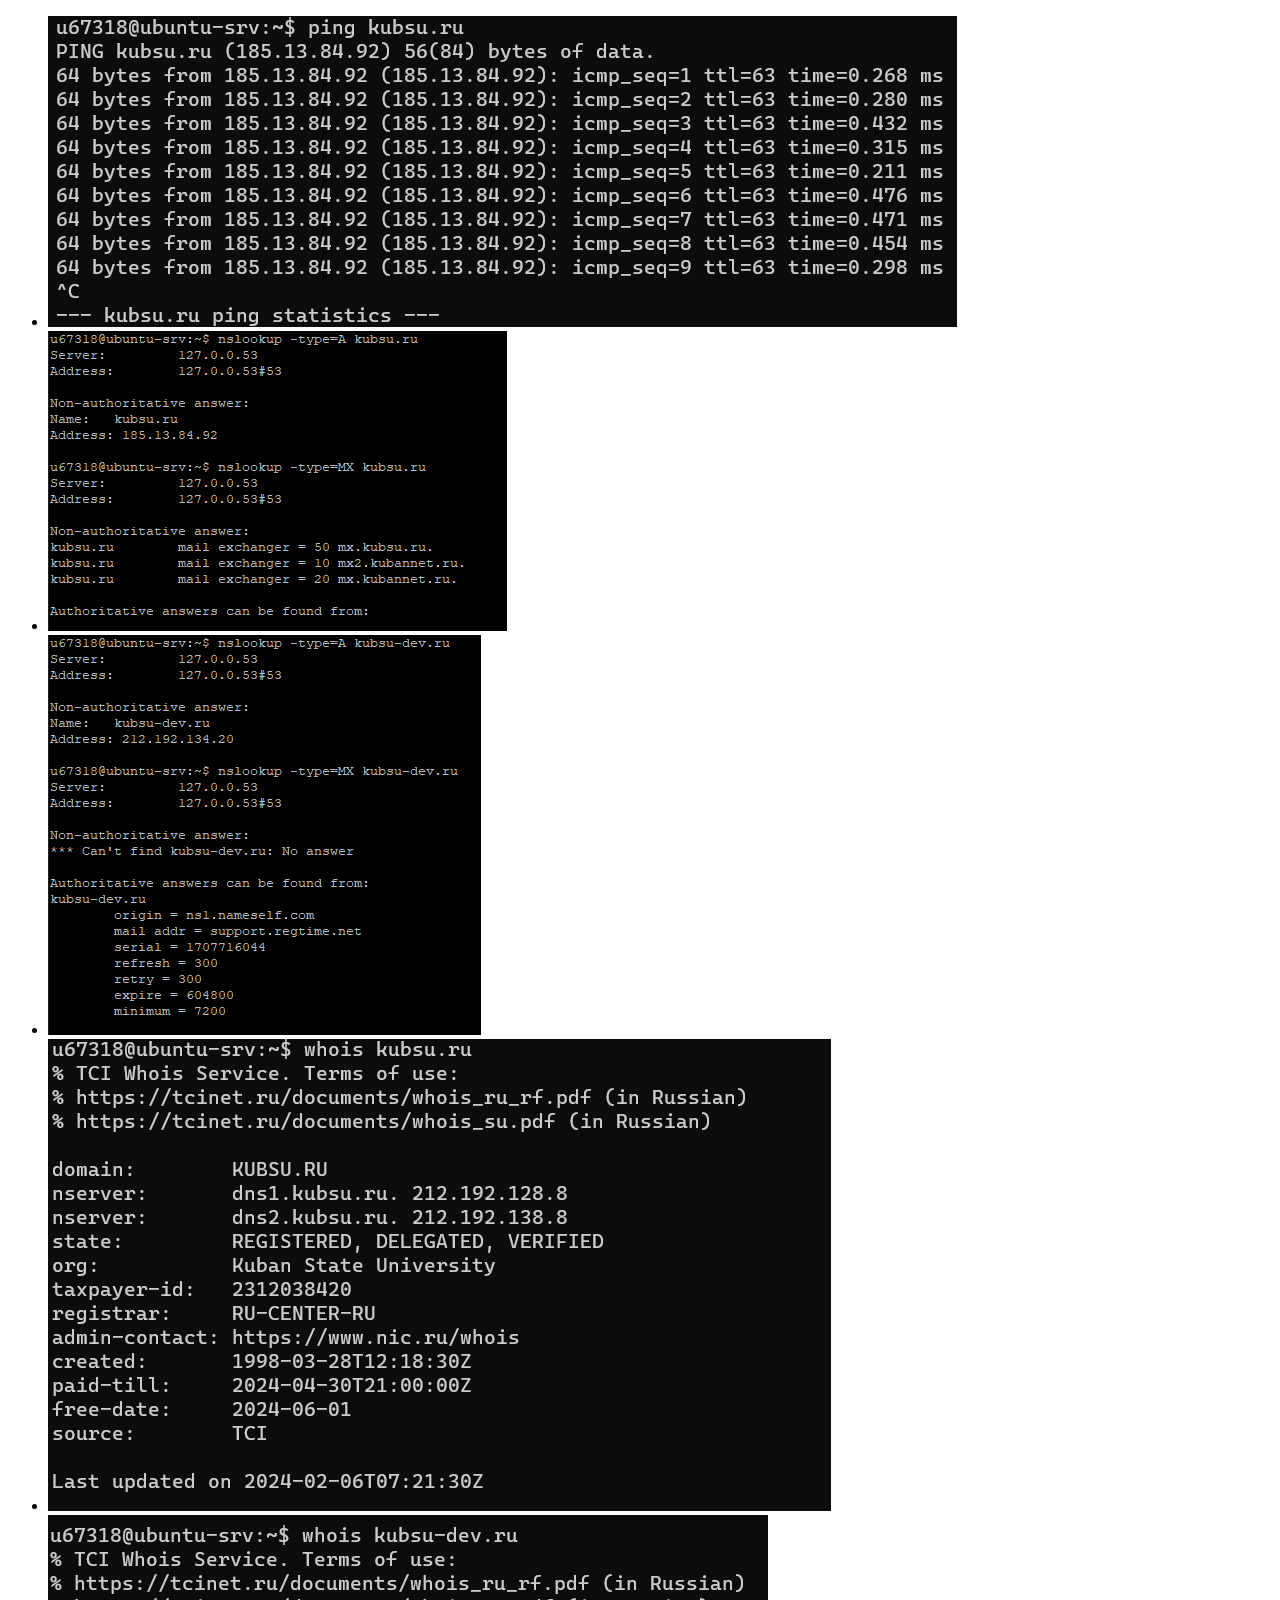
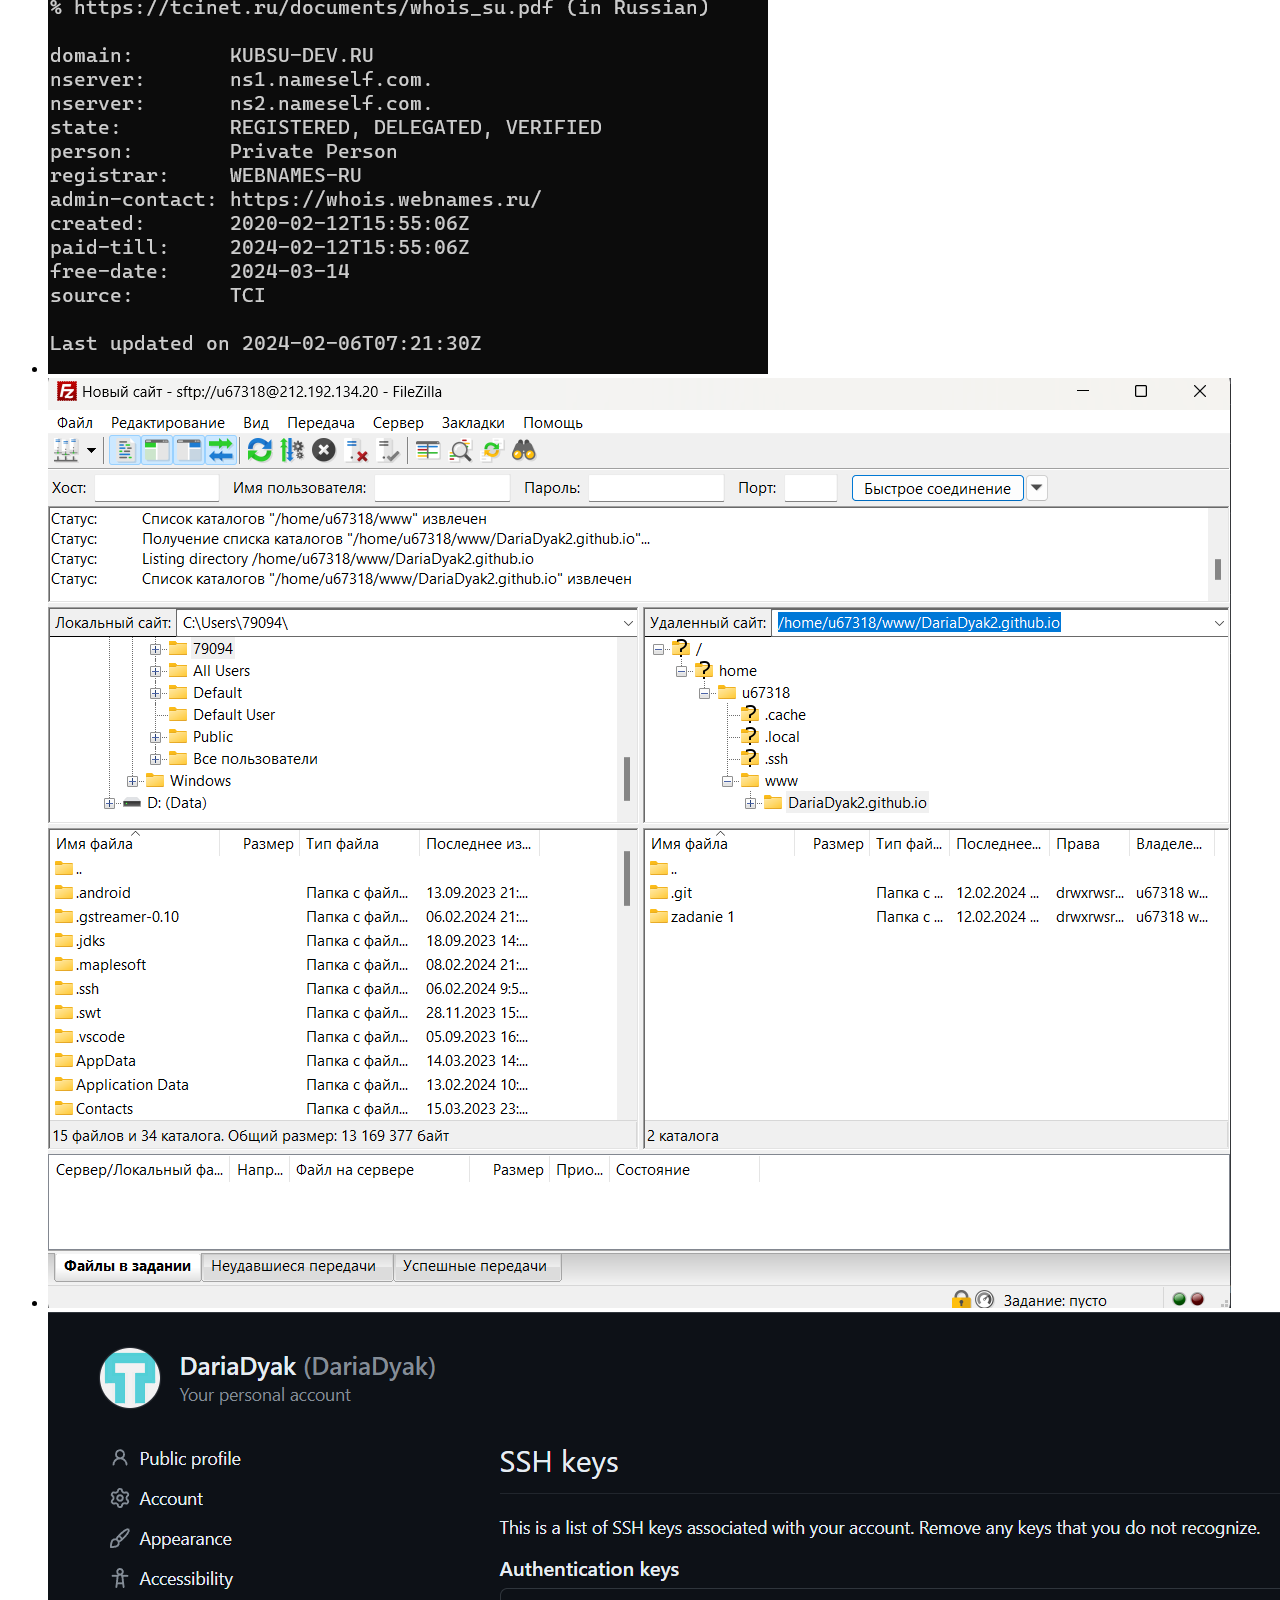
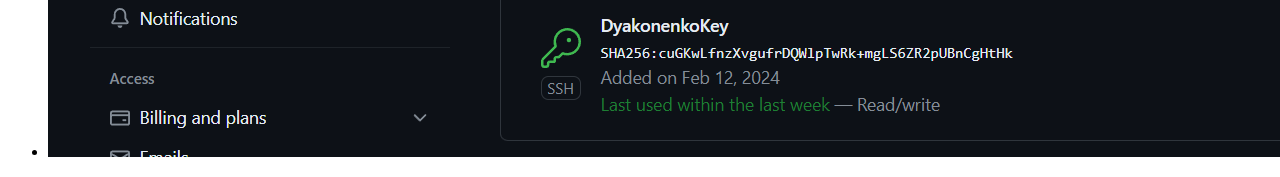
<file: zadanie 1/index.html>
<!DOCTYPE html>
<html>
<head>
  <title>Github</title>
</head>
<body>
  <ul>
   <li> <a href="1.png" target="_blank">
    <img src="1.png" alt="Картинка 1">
  </a></li>
  <li><a href="2.png" target="_blank">
    <img src="2.png" alt="Картинка 2">
  </a></li>
   <li> <a href="3.png" target="_blank">
    <img src="3.png" alt="Картинка 3">
  </a></li>
   <li> <a href="4.png" target="_blank">
    <img src="4.png" alt="Картинка 4">
  </a></li>
  <li><a href="5.png" target="_blank">
    <img src="5.png" alt="Картинка 5">
  </a></li>
  <li><a href="kubgu.png" target="_blank">
    <img src="kubgu.png" alt="Картинка 6">
  </a></li>
    <li><a href="ssh_key.png" target="_blank">
    <img src="ssh_key.png" alt="Картинка 7">
  </a></li>
  </ul>
</body>
</html>
</file>
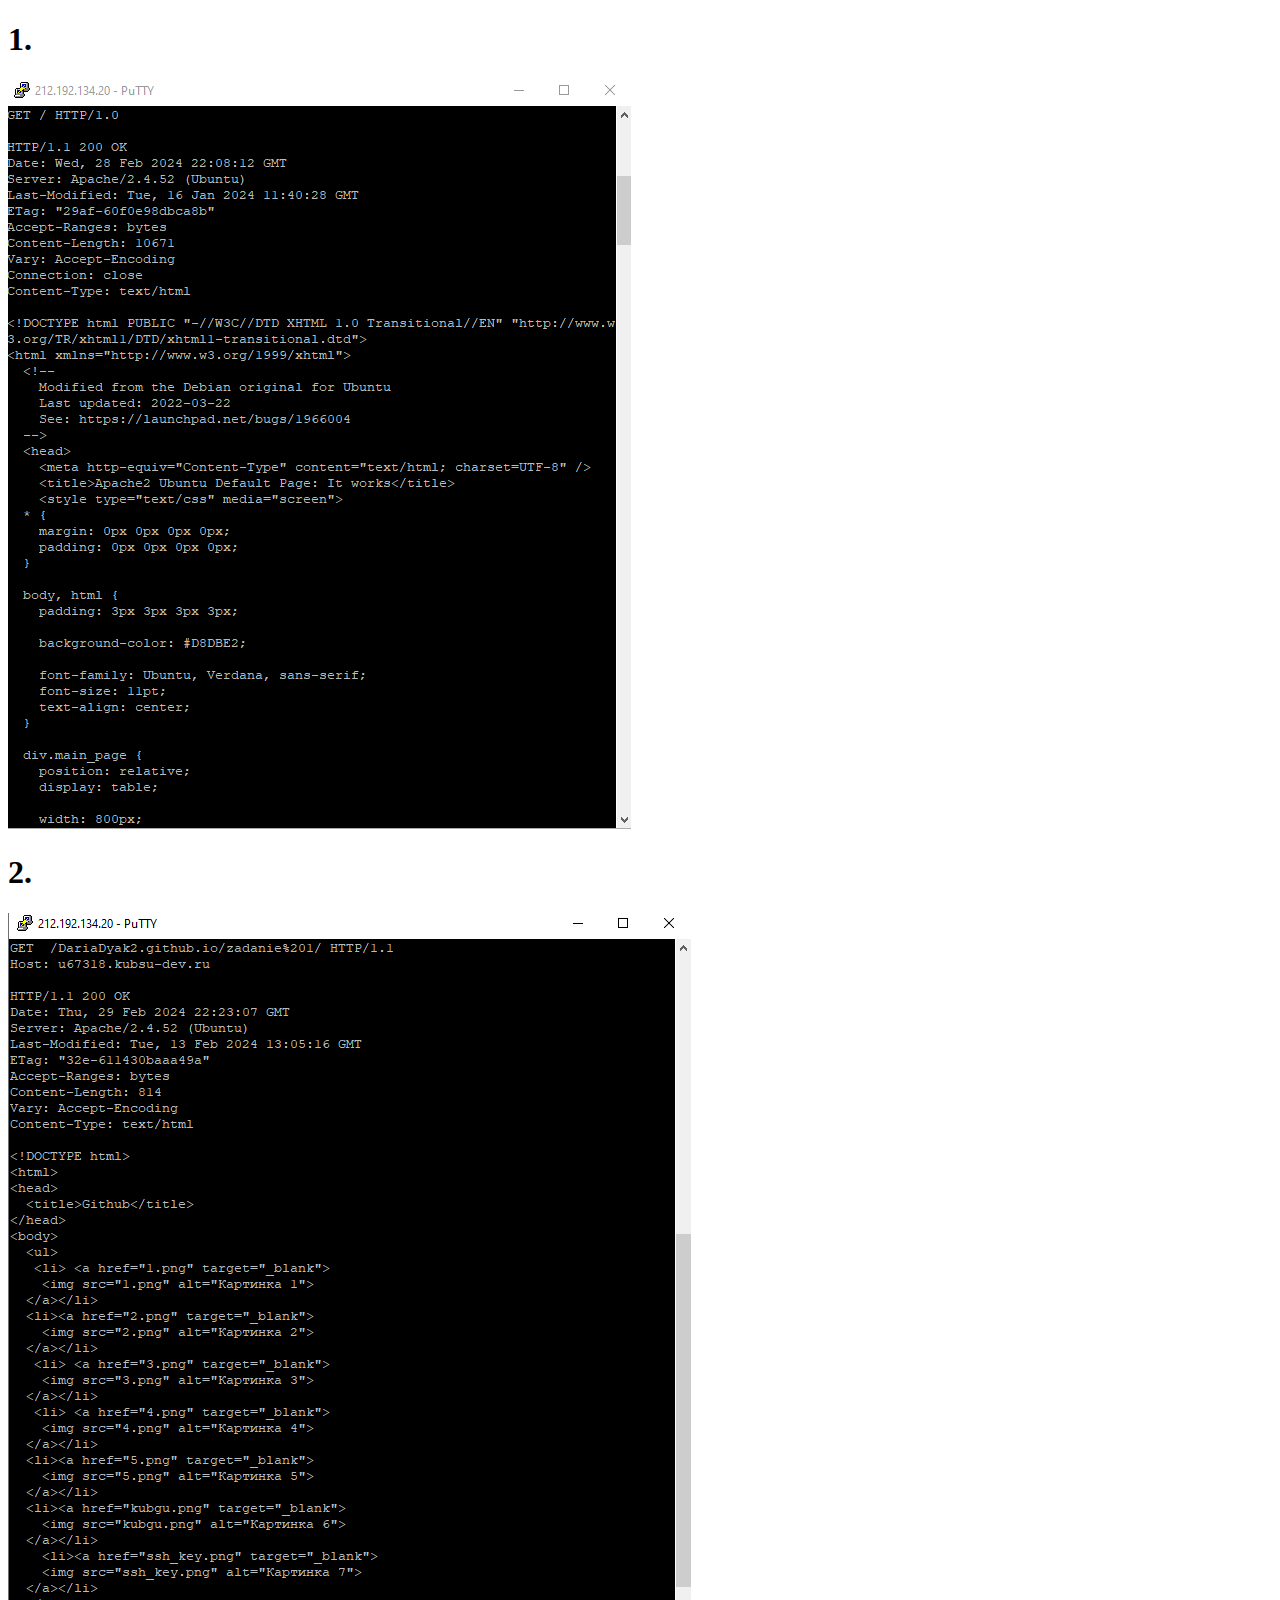
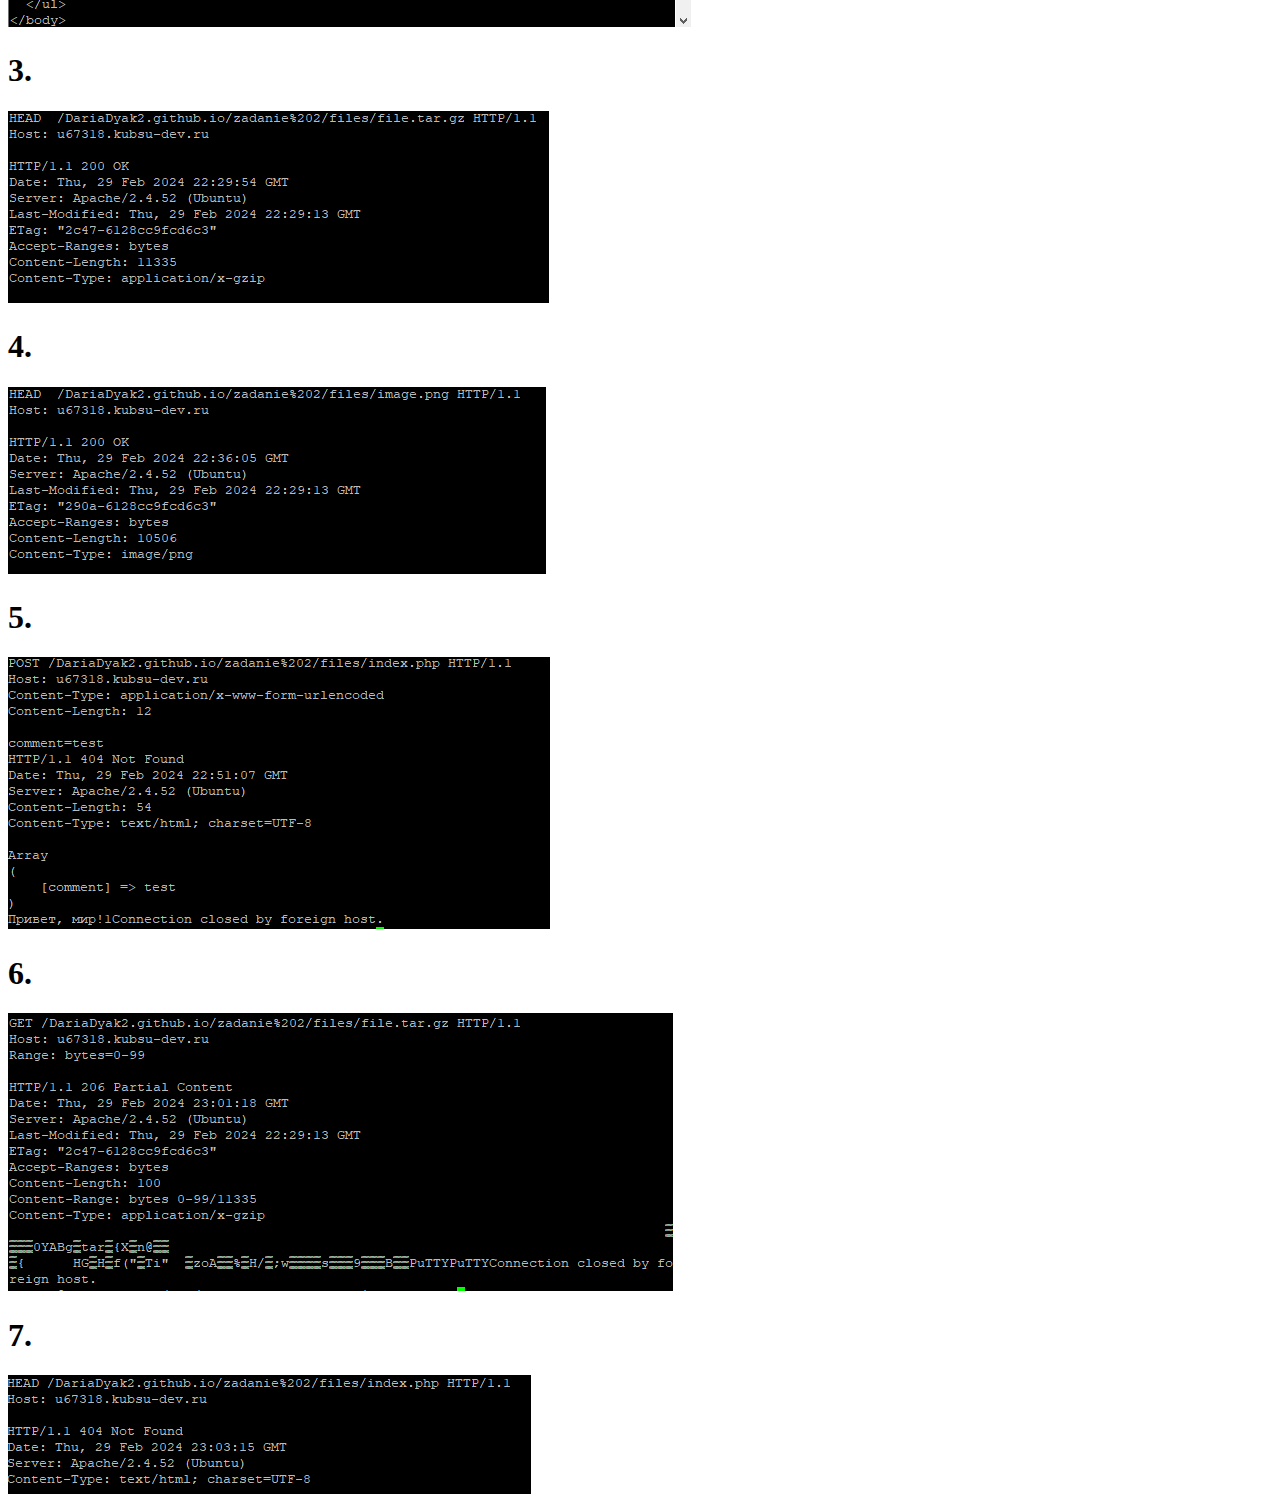
<file: zadanie 2/index.html>
<!DOCTYPE html>
<html lang="ru">
<head>
    <meta charset="UTF-8">
    <meta http-equiv="X-UA-Compatible" content="IE=edge">
    <meta name="viewport" content="width=device-width, initial-scale=1.0">
    <title>Задание 2</title>
</head>
<body>
    <h1>1.</h1>
    <img src="1.PNG" alt="1.png"> 
    <h1>2.</h1>
    <img src="2.PNG" alt="2.png"> 
    <h1>3.</h1>
    <img src="3.PNG" alt="3.png"> 
    <h1>4.</h1>
    <img src="4.PNG" alt="4.png"> 
    <h1>5.</h1>
    <img src="5.PNG" alt="5.png"> 
    <h1>6.</h1>
    <img src="6.PNG" alt="6.png"> 
    <h1>7.</h1>
    <img src="7.PNG" alt="7.png"> 
    

</body>
</html>
</file>
